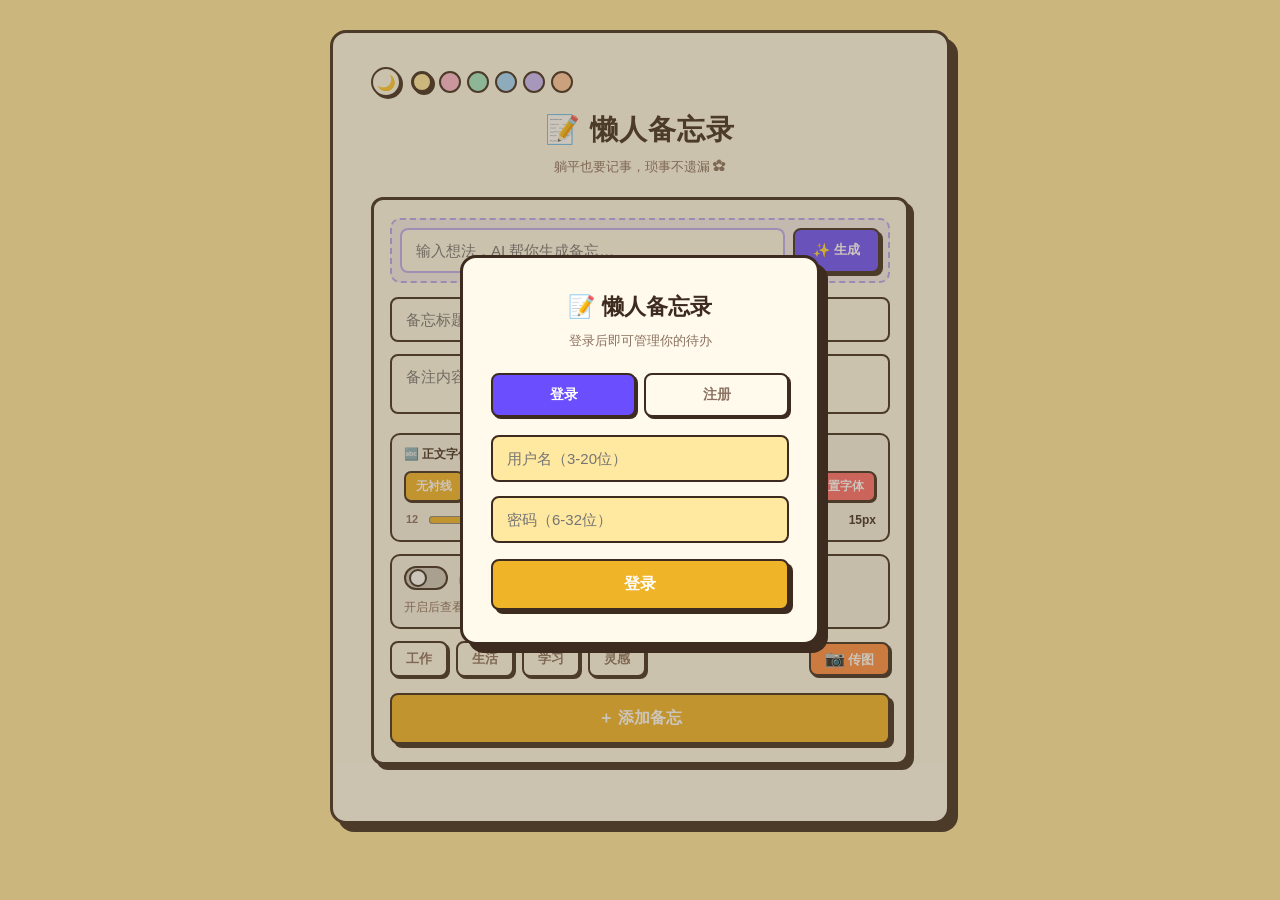
<file: index.html>
<!DOCTYPE html>
<html lang="zh-CN">
<head>
<meta charset="UTF-8" />
<meta name="viewport" content="width=device-width, initial-scale=1.0, maximum-scale=1.0, user-scalable=no" />
<title>懒人备忘录 · 躺平也能记事</title>

<!--
================================================================================
  懒人备忘录 v5.0（工程化重构版）
  ──────────────────────────────────────────────────────────────────────────────
  技术栈：原生 HTML + CSS + JavaScript（零框架、零外部依赖）
  后端：  Bmob 后端云 REST API（数据库 + 文件存储 + 用户系统）
  定位：  面向普通学生、上班族的日常待办 / 琐事记录工具

  项目结构：
    index.html          ← HTML 结构（仅页面骨架 + onclick 事件绑定）
    css/style.css       ← 全部样式（6 套主题 + 响应式 + 动画）
    js/app.js           ← 全部逻辑（API 引擎 / 数据操作 / AI / 交互 / 初始化）
    server/sse_server.py← Python SSE 流式服务（AI 推送 + 归属校验 + 托管静态文件）

  ★★★ 手动配置区 ★★★
  请把 js/app.js 顶部 APPLICATION_ID 和 REST_API_KEY 换成你自己的 Bmob 密钥：
  1. 登录 Bmob 后台 → 设置 → 应用密钥
  2. 复制 Application ID  → 填到 APPLICATION_ID
  3. 复制 REST API Key     → 填到 REST_API_KEY

  ★★★ Bmob 后台数据表配置 ★★★
  表名：Memo
  字段：
    title     String    备忘标题
    content   String    备忘内容 / 备注
    isFinish  Boolean   是否已完成
    imgUrl    String    图片 URL（Bmob 文件存储返回的链接，或内嵌 dataURL）
    username  String    创建者用户名（用于用户数据隔离）
    tag       String    标签（工作 / 生活 / 学习 / 灵感，选填）
  注意：imgUrl、username、tag 字段需在 Bmob 后台手动新增，客户端不可见不要勾选。

  ★★★ 功能列表 ★★★
  - 用户注册 / 登录 / 退出（localStorage 会话保持）
  - ACL 用户数据隔离（where={username} 云端过滤）
  - 备忘增删改查（写操作内置归属校验）
  - 6 套主题配色一键切换
  - AI 语义分析备忘生成器（意图识别 + 行动清单）
  - 已有笔记一键 AI 总结润色（SSE 流式打字机输出，归属校验后自动新建笔记，可中断）
  - 标签选择 + 标签筛选
  - 本地即时搜索（DOM 显隐，零网络请求）
  - 图片上传即落库（Bmob 文件服务 / dataURL 压缩降级）
  - 图片灯箱全屏放大（ESC 关闭）
  - 勾选完成撒花动画 + 全部完成庆祝弹窗
  - 一键导出全部备忘到剪贴板
  - 诱饵输入框 + 多次延迟清空（防御浏览器自动填充）

  ★★★ 部署说明 ★★★
  - 本地调试：双击 start-server.bat，通过 http://localhost:8001 访问
  - 公网部署：上传到 Vercel / Netlify / GitHub Pages 即可获得 HTTPS 链接
================================================================================
-->

<!-- 首屏防闪烁：CSS 加载前先把亮/暗模式写到 <html>；未手动选过则跟随系统 -->
<script>
(function () {
  try {
    var saved = localStorage.getItem("memo_dark");
    var dark = saved === "1" ||
      (saved === null && window.matchMedia &&
        window.matchMedia("(prefers-color-scheme: dark)").matches);
    if (dark) document.documentElement.setAttribute("data-mode", "dark");
  } catch (e) {}
})();
</script>
<link rel="stylesheet" href="css/style.css?v=20260923" />
</head>

<body>

<!-- ============================================================================
     HTML 结构区
     ======================================================================= -->
<div class="container">

  <!-- 顶栏：用户信息 + 主题切换 -->
  <div class="top-bar">
    <div class="user-info" id="userBar" style="display:none;">
      👋 <b id="userName"></b>
      <button class="btn-logout" onclick="logout()">退出</button>
    </div>
    <div class="theme-switch">
      <button type="button" class="mode-toggle" id="darkToggle" onclick="toggleDarkMode()" title="切换暗色 / 明亮模式" aria-label="切换暗色或明亮模式">🌙</button>
      <div class="theme-dot active" data-t="cream"    onclick="setTheme('cream')"    title="奶油黄"></div>
      <div class="theme-dot"        data-t="pink"     onclick="setTheme('pink')"     title="蜜桃粉"></div>
      <div class="theme-dot"        data-t="mint"     onclick="setTheme('mint')"     title="薄荷绿"></div>
      <div class="theme-dot"        data-t="sky"      onclick="setTheme('sky')"      title="天空蓝"></div>
      <div class="theme-dot"        data-t="lavender" onclick="setTheme('lavender')" title="薰衣紫"></div>
      <div class="theme-dot"        data-t="coral"    onclick="setTheme('coral')"    title="珊瑚橙"></div>
    </div>
  </div>

  <!-- 标题区 -->
  <div class="header">
    <h1>📝 懒人备忘录</h1>
    <div class="subtitle">躺平也要记事，琐事不遗漏 ✿</div>
  </div>

  <!-- 统计看板 -->
  <div class="stats-board" id="statsBoard" style="display:none;">
    <div class="stat-item">
      <div class="stat-num" id="statTotal">0</div>
      <div class="stat-label">📋 总数</div>
    </div>
    <div class="stat-divider"></div>
    <div class="stat-item">
      <div class="stat-num" id="statDone">0</div>
      <div class="stat-label">✅ 已完成</div>
    </div>
    <div class="stat-divider"></div>
    <div class="stat-item">
      <div class="stat-num" id="statTodo">0</div>
      <div class="stat-label">⏳ 待完成</div>
    </div>
  </div>

  <!-- 输入表单 -->
  <div class="form-card">
    <!-- 诱饵输入框：吸收浏览器自动填充的用户名密码，防止污染其他字段 -->
    <div style="position:absolute;left:-9999px;top:-9999px;width:0;height:0;overflow:hidden;">
      <input type="text" id="decoyUser" tabindex="-1" />
      <input type="password" id="decoyPass" tabindex="-1" />
    </div>

    <!-- 编辑提示 -->
    <div class="edit-bar" id="editBar">
      <span>📝 正在编辑...</span>
      <button class="btn-cancel" onclick="exitEditMode()">取消</button>
    </div>

    <!-- AI 生成备忘 -->
    <div class="ai-row">
      <input type="text" id="aiInput" placeholder="输入想法，AI 帮你生成备忘…" autocomplete="new-password" />
      <button class="btn-ai" onclick="generateAIMemo()">✨<span>生成</span></button>
    </div>

    <!-- 标题 / 内容输入 -->
    <input type="text" id="titleInput" maxlength="50" placeholder="备忘标题（如：拿快递）" autocomplete="new-password" />
    <textarea id="contentInput" maxlength="500" placeholder="备注内容（选填，可换行）" autocomplete="new-password"></textarea>

    <!-- 单条笔记字体设置（配置与这条笔记绑定存云端；修改即实时预览） -->
    <div class="font-settings" id="fontSettings">
      <div class="fs-head">🔤 正文字体<span class="fs-sub" id="fontScopeText">当前为全局默认字体</span></div>
      <div class="fs-row">
        <div class="fs-family" id="fontFamilyPicker">
          <button type="button" data-f="sans"  onclick="setNoteFamily('sans')"  title="系统无衬线字体">无衬线</button>
          <button type="button" data-f="serif" onclick="setNoteFamily('serif')" title="衬线字体">衬线</button>
          <button type="button" data-f="mono"  onclick="setNoteFamily('mono')"  title="等宽代码字体">等宽</button>
        </div>
        <button type="button" class="fs-reset" onclick="resetNoteFont()" title="把这条笔记恢复为全局默认字体">↺ 重置字体</button>
      </div>
      <div class="fs-size-row">
        <span class="fs-size-end">12</span>
        <input type="range" id="fontSizeRange" min="12" max="24" step="1" value="15" oninput="setNoteSize(this.value)" title="拖动调节正文字号" />
        <span class="fs-size-end">24</span>
        <span class="fs-size-val" id="fontSizeVal">15px</span>
      </div>
    </div>

    <!-- 单条笔记独立加密：开关 + 状态/改密/关闭（密码弹窗见页面底部） -->
    <div class="form-lock-box" id="formLockBox" style="display:none;">
      <label class="lock-switch-row">
        <span class="lock-switch">
          <input type="checkbox" id="lockSwitchInput" onchange="onLockSwitchChange()" />
          <span class="lock-switch-track"></span>
        </span>
        <span class="lock-switch-label" id="lockSwitchLabel">🔐 开启笔记加密</span>
      </label>
      <div class="lock-panel" id="lockPanel"></div>
    </div>

    <!-- 标签 + 图片上传 合并一行 -->
    <div class="form-bottom-row">
      <div class="tag-row" id="tagPicker">
        <button class="tag-pick" data-tag="工作" onclick="pickTag('工作')">工作</button>
        <button class="tag-pick" data-tag="生活" onclick="pickTag('生活')">生活</button>
        <button class="tag-pick" data-tag="学习" onclick="pickTag('学习')">学习</button>
        <button class="tag-pick" data-tag="灵感" onclick="pickTag('灵感')">灵感</button>
      </div>
      <div class="img-upload-mini">
        <button type="button" class="btn-upload" onclick="$('fileInput').click()">📷<span>传图</span></button>
        <input type="file" id="fileInput" accept="image/*" multiple />
      </div>
    </div>

    <!-- 图片九宫格预览（最多 9 张；上传中转圈、失败可重试，✕ 可移除，点图片全屏查看） -->
    <div class="img-form-grid" id="imgFormGrid"></div>

    <!-- 提交按钮 -->
    <button class="btn btn-primary" id="submitBtn" onclick="submitMemo()">＋ 添加备忘</button>
  </div>

  <!-- 工具栏：搜索 + 标签筛选 + 导出 -->
  <div class="toolbar" id="toolbar" style="display:none;">
    <div class="search-bar">
      <span class="search-icon">🔍</span>
      <input id="searchInput" type="text" placeholder="搜索标题或内容，即时过滤..." autocomplete="off" oninput="applySearch()" />
      <button id="searchClear" class="search-clear" onclick="clearSearch()" style="display:none;" title="清空搜索">✕</button>
    </div>
    <div class="tag-filter">
      <button class="tag-filter-btn active" data-filter="all" onclick="filterTag('all')">全部</button>
      <button class="tag-filter-btn"      data-filter="工作" onclick="filterTag('工作')">工作</button>
      <button class="tag-filter-btn"      data-filter="生活" onclick="filterTag('生活')">生活</button>
      <button class="tag-filter-btn"      data-filter="学习" onclick="filterTag('学习')">学习</button>
      <button class="tag-filter-btn"      data-filter="灵感" onclick="filterTag('灵感')">灵感</button>
    </div>
    <button class="btn-export" onclick="exportMemos()">📋 导出全部</button>
    <button class="btn-export btn-recycle" onclick="openRecycleBin()" title="回收站：删除的笔记保留 7 天">
      🗑 回收站<span class="recycle-badge" id="recycleBadge" style="display:none;">0</span>
    </button>
  </div>

  <!-- 备忘列表 -->
  <div class="memo-list" id="memoList"></div>

</div>

<!-- 加载遮罩 -->
<div class="loading-mask" id="loadingMask"><div class="spinner"></div></div>

<!-- 笔记加密密码弹窗（查看 / 设置 / 改密 / 关闭，校验全部在 Bmob 后端） -->
<div class="lock-modal-mask" id="lockModalMask">
  <div class="lock-modal" role="dialog" aria-modal="true" aria-labelledby="lockModalTitle">
    <div class="lock-modal-head">
      <span class="lock-modal-icon">🔐</span>
      <div class="lock-modal-head-text">
        <div class="lock-modal-title" id="lockModalTitle"></div>
        <div class="lock-modal-sub" id="lockModalSub"></div>
      </div>
    </div>
    <div class="lock-modal-body" id="lockModalBody"></div>
    <div class="lock-modal-err" id="lockModalErr" style="display:none;"></div>
    <div class="lock-modal-foot">
      <!-- 忘记密码入口：必须在输密码这一步可见，解锁后再出现就逻辑颠倒了 -->
      <button type="button" class="btn btn-lock-forgot" id="lockModalForgot" onclick="onClickForgotLock()">🙋 忘记密码</button>
      <button type="button" class="btn btn-ghost" id="lockModalCancel" onclick="LockDialog.cancel()">取消</button>
      <button type="button" class="btn btn-primary" id="lockModalOk" onclick="LockDialog.submit()"></button>
    </div>
  </div>
</div>
<!-- 轻提示 -->
<div class="toast" id="toast"></div>

<!-- 庆祝弹窗 -->
<div class="celebrate" id="celebrate">
  <div class="celebrate-box">
    <span class="icon">🎉</span>
    <h2>全部搞定啦！</h2>
    <p id="celebrateMsg">太厉害了，所有备忘都完成了～</p>
    <button class="btn btn-primary" onclick="closeCelebrate()">好耶！</button>
  </div>
</div>

<!-- 图片灯箱：点击任意图片全屏放大，再点任意处或按 ESC 关闭 -->
<div class="lightbox" id="lightbox" onclick="closeLightbox()">
  <button type="button" class="lb-nav lb-close" title="关闭" onclick="event.stopPropagation();closeLightbox()">✕</button>
  <button type="button" class="lb-nav lb-prev" id="lbPrev" title="上一张" onclick="event.stopPropagation();lightboxShift(-1)">‹</button>
  <img id="lightboxImg" alt="图片大图" onclick="event.stopPropagation()" />
  <button type="button" class="lb-nav lb-next" id="lbNext" title="下一张" onclick="event.stopPropagation();lightboxShift(1)">›</button>
  <div class="lb-hint" id="lbHint" onclick="event.stopPropagation()"></div>
  <div class="lb-count" id="lbCount" onclick="event.stopPropagation()">1 / 1</div>
</div>

<!-- AI SSE 流式润色面板：思考中状态 + 逐字打字机输出 + 中断/完成操作（配套 server/sse_server.py） -->
<div class="stream-overlay" id="streamOverlay">
  <div class="stream-box">
    <div class="stream-head">
      <span class="stream-title">✨ AI 总结润色</span>
      <button class="stream-close" onclick="AI_STREAM.close()" title="关闭（生成中关闭将中断且不保存）">✕</button>
    </div>
    <div class="stream-sub">
      <span id="streamSource"></span>
      <span class="stream-cat" id="streamCategory" style="display:none"></span>
    </div>
    <div class="stream-body thinking" id="streamBody">
      <span class="think-dots"><i></i><i></i><i></i></span>AI 思考中…
    </div>
    <div class="stream-foot">
      <span class="stream-status st-thinking" id="streamStatus">AI 正在阅读笔记、整理思路…</span>
      <span class="stream-actions" id="streamActions"></span>
    </div>
  </div>
</div>

<!-- 回收站弹层：删除的笔记保留 7 天，可还原 / 彻底删除 / 清空 -->
<div class="stream-overlay" id="recycleOverlay">
  <div class="stream-box rb-box">
    <div class="stream-head">
      <span class="stream-title">🗑 回收站</span>
      <button class="stream-close" onclick="closeRecycleBin()" title="关闭">✕</button>
    </div>
    <div class="stream-sub">
      <span>删除的笔记在这里保留 7 天，到期自动彻底清除</span>
    </div>
    <div class="rb-list" id="recycleList"></div>
    <div class="stream-foot">
      <span class="stream-status st-aborted">过期将自动清除</span>
      <span class="stream-actions">
        <button class="btn-mini btn-rb-empty" onclick="emptyRecycleBin()">清空回收站</button>
      </span>
    </div>
  </div>
</div>

<!-- 登录弹窗 -->
<div class="login-overlay" id="loginOverlay">
  <div class="login-box">
    <h2>📝 懒人备忘录</h2>
    <div class="login-sub">登录后即可管理你的待办</div>
    <div class="login-tabs">
      <button class="login-tab active" id="tabLogin" onclick="switchTab('login')">登录</button>
      <button class="login-tab"        id="tabReg"   onclick="switchTab('register')">注册</button>
    </div>
    <input type="text" id="loginUser" maxlength="20" placeholder="用户名（3-20位）" autocomplete="username" />
    <input type="password" id="loginPass" maxlength="32" placeholder="密码（6-32位）" autocomplete="current-password" />
    <button class="btn btn-primary" id="loginBtn" onclick="doLogin()">登录</button>
  </div>
</div>

<script src="js/app.js?v=20260923"></script>
</body>
</html>
</file>
<file: css/style.css>
/* ==========================================================================
   懒人备忘录 - 样式表
   ==========================================================================
   目录：
   1. 主题配色变量（6 套皮肤，用 data-theme 切换）
   2. 基础重置 & 全局
   3. 顶栏（用户信息 + 主题切换）
   4. 标题区
   5. 统计看板
   6. 输入表单（标题 / 内容 / 标签 / 图片 / AI）
   7. 工具栏（搜索 + 标签筛选 + 导出）
   8. 备忘列表 & 卡片
   9. 覆盖层（Loading / Toast / 庆祝 / 灯箱 / 登录）
  10. 响应式
   ========================================================================== */

/* ---- 1. 主题配色变量（6 套皮肤，用 data-theme 切换） ---- */
:root,
[data-theme="cream"] {
  --bg:        #FFE8A0;
  --card:      #FFFAEC;
  --primary:   #f0b429;
  --accent:    #FF6B6B;
  --text:      #3d2b1f;
  --text-l:    #8a7060;
  --border:    #3d2b1f;
  --shadow:    #3d2b1f;
  --done-bg:   #F0E8D0;
  --btn-del:   #FF6B6B;
  --btn-del-t: #fff;
}
[data-theme="pink"] {
  --bg:        #FFB8D4;
  --card:      #FFF0F6;
  --primary:   #ff5b9b;
  --accent:    #9b6bff;
  --text:      #4a1f3d;
  --text-l:    #9b6088;
  --border:    #4a1f3d;
  --shadow:    #4a1f3d;
  --done-bg:   #F5DCE8;
  --btn-del:   #FF6B6B;
  --btn-del-t: #fff;
}
[data-theme="mint"] {
  --bg:        #A0E8C8;
  --card:      #F0FFF8;
  --primary:   #20a070;
  --accent:    #4ba0ff;
  --text:      #1f4a3d;
  --text-l:    #609088;
  --border:    #1f4a3d;
  --shadow:    #1f4a3d;
  --done-bg:   #D5EDE0;
  --btn-del:   #FF6B6B;
  --btn-del-t: #fff;
}
[data-theme="sky"] {
  --bg:        #A0D8FF;
  --card:      #F0F8FF;
  --primary:   #2b7de0;
  --accent:    #FF8C42;
  --text:      #1f3b5e;
  --text-l:    #6088b0;
  --border:    #1f3b5e;
  --shadow:    #1f3b5e;
  --done-bg:   #D5E8F5;
  --btn-del:   #FF6B6B;
  --btn-del-t: #fff;
}
[data-theme="lavender"] {
  --bg:        #C8B8FF;
  --card:      #F5F0FF;
  --primary:   #7b3ff0;
  --accent:    #FFC842;
  --text:      #2d1f5e;
  --text-l:    #8070b0;
  --border:    #2d1f5e;
  --shadow:    #2d1f5e;
  --done-bg:   #E0D8F5;
  --btn-del:   #FF6B6B;
  --btn-del-t: #fff;
}
[data-theme="coral"] {
  --bg:        #FFC8A0;
  --card:      #FFF5F0;
  --primary:   #ff5b3c;
  --accent:    #3cb0ff;
  --text:      #5e2d1f;
  --text-l:    #b07860;
  --border:    #5e2d1f;
  --shadow:    #5e2d1f;
  --done-bg:   #F5E0D5;
  --btn-del:   #FF6B6B;
  --btn-del-t: #fff;
}

/*
 * 暗色模式（一套暗色系皮肤，独立于上面 6 套亮色：亮暗切换只换本变量集）
 * 触发：<html data-mode="dark">（由 head 内联脚本在首屏渲染前写入，防闪烁）
 * 注意：亮色变量声明在 body[data-theme] 上，元素自身声明会盖过从 <html>
 * 继承的值，所以暗色变量必须同时落到 body（特异性 0,1,1 > 0,1,0）。
 */
[data-mode="dark"],
[data-mode="dark"] body {
  --bg:        #15121d;   /* 页面底色：墨紫黑 */
  --card:      #231f31;   /* 卡片/容器：抬升一档 */
  --primary:   #f5b73f;   /* 主色保留暖琥珀，暗色下更醒目 */
  --accent:    #ff7a90;
  --text:      #f1ecdd;
  --text-l:    #a99fc0;
  --border:    #06050b;
  --shadow:    #000000;
  --done-bg:   #2d2840;
  --btn-del:   #ff5b5b;
  --btn-del-t: #fff;
  --field:     #2d2940;   /* 输入框/内嵌面板：再抬一档 */
  color-scheme: dark;     /* 让滚动条/原生控件也进入暗色 */
}

/* ---- 2. 基础重置 & 全局 ---- */
* { margin: 0; padding: 0; box-sizing: border-box; }
body {
  font-family: -apple-system, "Helvetica Neue", "PingFang SC", "Microsoft YaHei", sans-serif;
  background: var(--bg);
  color: var(--text);
  min-height: 100vh;
  padding: 16px 12px 40px;
  transition: background 0.4s ease, color 0.4s ease;
  line-height: 1.5;
}
.container {
  max-width: 620px;
  margin: 0 auto;
  background: var(--card);
  border-radius: 16px;
  padding: 24px 20px 28px;
  border: 3px solid var(--border);
  box-shadow: 8px 8px 0 var(--shadow);
  transition: background 0.4s ease, box-shadow 0.4s ease;
}

/* ---- 3. 顶栏（用户信息 + 主题切换） ---- */
.top-bar {
  display: flex;
  align-items: center;
  justify-content: space-between;
  margin-bottom: 12px;
  font-size: 13px;
}
.user-info { color: var(--text-l); }
.user-info b { color: var(--text); }
.btn-logout {
  border: 2px solid var(--border);
  cursor: pointer;
  font-family: inherit;
  font-size: 12px;
  font-weight: 700;
  border-radius: 6px;
  padding: 4px 12px;
  background: var(--btn-del);
  color: var(--btn-del-t);
  margin-left: 6px;
  box-shadow: 2px 2px 0 var(--shadow);
  transition: all 0.1s;
}
.btn-logout:hover { transform: translate(-1px,-1px); box-shadow: 3px 3px 0 var(--shadow); }
.btn-logout:active { transform: translate(2px,2px); box-shadow: 0 0 0 var(--shadow); }
.theme-switch { display: flex; gap: 6px; align-items: center; }
.theme-dot {
  width: 22px;
  height: 22px;
  border-radius: 50%;
  border: 2px solid var(--border);
  cursor: pointer;
  transition: transform 0.15s;
}
.theme-dot:hover { transform: scale(1.15); }
/* 亮 / 暗模式一键切换（图标=点击后将要进入的模式：亮色时显月亮，暗色时显太阳） */
.mode-toggle {
  width: 30px;
  height: 30px;
  border-radius: 50%;
  border: 2px solid var(--border);
  background: var(--card);
  font-size: 15px;
  line-height: 1;
  padding: 0;
  margin-right: 4px;
  cursor: pointer;
  display: flex;
  align-items: center;
  justify-content: center;
  box-shadow: 2px 2px 0 var(--shadow);
  transition: transform 0.15s;
}
.mode-toggle:hover { transform: scale(1.12); }
.mode-toggle:active { transform: translate(1px,1px); box-shadow: 0 0 0 var(--shadow); }
.theme-dot[data-t="cream"]    { background: #FFE8A0; }
.theme-dot[data-t="pink"]     { background: #FFB8D4; }
.theme-dot[data-t="mint"]     { background: #A0E8C8; }
.theme-dot[data-t="sky"]      { background: #A0D8FF; }
.theme-dot[data-t="lavender"] { background: #C8B8FF; }
.theme-dot[data-t="coral"]    { background: #FFC8A0; }
.theme-dot.active { border-width: 3px; box-shadow: 2px 2px 0 var(--shadow); }

/* ---- 4. 标题区 ---- */
.header {
  text-align: center;
  margin-bottom: 20px;
}
.header h1 { font-size: 28px; font-weight: 900; color: var(--text); letter-spacing: 1px; }
.header .subtitle { font-size: 13px; color: var(--text-l); margin-top: 6px; }

/* ---- 5. 统计看板 ---- */
.stats-board {
  display: flex;
  justify-content: space-around;
  align-items: center;
  background: var(--card);
  border-radius: 12px;
  padding: 16px 10px;
  margin-bottom: 18px;
  border: 3px solid var(--border);
  box-shadow: 5px 5px 0 var(--shadow);
}
.stat-item { text-align: center; flex: 1; }
.stat-num { font-size: 26px; font-weight: 900; color: var(--primary); line-height: 1.2; }
.stat-label { font-size: 12px; color: var(--text-l); margin-top: 4px; }
.stat-divider { width: 2px; align-self: stretch; background: var(--border); margin: 2px 0; opacity: 0.25; }

/* ---- 6. 输入表单 ---- */
.form-card {
  background: var(--card);
  border-radius: 12px;
  padding: 18px 16px;
  margin-bottom: 18px;
  border: 3px solid var(--border);
  box-shadow: 5px 5px 0 var(--shadow);
}
.form-card input[type="text"],
.form-card textarea {
  width: 100%;
  border: 2px solid var(--border);
  outline: none;
  background: var(--card);
  border-radius: 8px;
  padding: 12px 14px;
  font-size: 15px;
  color: var(--text);
  font-family: inherit;
  margin-bottom: 12px;
  transition: box-shadow 0.1s ease;
}
.form-card input:focus,
.form-card textarea:focus { border-color: var(--accent); box-shadow: 3px 3px 0 var(--shadow); }
/* 备注输入框：禁止手动拉伸；高度由 JS 随内容自动撑开（app.js 的 autoResizeContent），
   min-height 保证空态时也有两行多的视觉高度，触顶 400px 后内部滚动 */
.form-card textarea { resize: none; min-height: 60px; }

/* AI 输入行：独立成分组卡片（淡紫底 + 虚线框，与手动输入区视觉分开） */
.ai-row {
  display: flex;
  gap: 8px;
  margin-bottom: 14px;
  align-items: stretch;
  background: rgba(107, 79, 255, 0.07);
  border: 2px dashed rgba(107, 79, 255, 0.45);
  border-radius: 10px;
  padding: 8px;
}
.ai-row input[type="text"] {
  margin-bottom: 0;
  flex: 1;
  background: var(--card);
  border-color: rgba(107, 79, 255, 0.45);
}
.btn-ai {
  border: 2px solid var(--border);
  cursor: pointer;
  font-family: inherit;
  font-size: 14px;
  font-weight: 800;
  border-radius: 8px;
  padding: 0 18px;
  white-space: nowrap;
  background: #6b4fff;
  color: #fff;
  transition: all 0.1s;
  display: flex;
  align-items: center;
  gap: 4px;
  box-shadow: 3px 3px 0 var(--shadow);
}
.btn-ai:hover { transform: translate(-1px,-1px); box-shadow: 4px 4px 0 var(--shadow); }
.btn-ai:active { transform: translate(2px,2px); box-shadow: 1px 1px 0 var(--shadow); }
.btn-ai span { font-size: 13px; }

/* 底部行：标签 + 图片上传 */
.form-bottom-row { display: flex; align-items: center; gap: 10px; margin-bottom: 14px; }
.form-bottom-row .tag-row { flex: 1; margin-bottom: 0; }

/* 图片上传按钮 */
.img-upload-mini { flex-shrink: 0; }
.btn-upload {
  border: 2px solid var(--border);
  cursor: pointer;
  font-family: inherit;
  font-size: 16px;
  border-radius: 8px;
  padding: 7px 14px;
  background: #ff8c42;
  color: #fff;
  transition: all 0.1s;
  line-height: 1;
  box-shadow: 2px 2px 0 var(--shadow);
  font-weight: 700;
}
.btn-upload span { font-size: 13px; margin-left: 3px; }
.btn-upload:hover { transform: translate(-1px,-1px); box-shadow: 3px 3px 0 var(--shadow); }
.btn-upload:active { transform: translate(1px,1px); box-shadow: 1px 1px 0 var(--shadow); }
#fileInput { display: none; }

/* 图片九宫格预览（表单内，最多 9 张；空网格自动隐藏） */
.img-form-grid {
  display: grid;
  grid-template-columns: repeat(3, 1fr);
  gap: 8px;
  margin: 2px 0 14px;
}
.img-form-grid:empty { display: none; }
.fg-cell {
  position: relative;
  aspect-ratio: 1;
  border: 2px solid var(--border);
  border-radius: 10px;
  overflow: hidden;
  background: #fff;
  box-shadow: 2px 2px 0 var(--shadow);
}
.fg-cell img {
  width: 100%;
  height: 100%;
  object-fit: cover;
  display: block;
  cursor: zoom-in;
}
.fg-del {
  position: absolute;
  top: 4px;
  right: 4px;
  width: 24px;
  height: 24px;
  border-radius: 50%;
  border: 2px solid var(--border);
  background: #ff5b5b;
  color: #fff;
  font-size: 11px;
  font-weight: 700;
  line-height: 1;
  padding: 0;
  cursor: pointer;
  font-family: inherit;
  box-shadow: 1px 1px 0 var(--shadow);
}
/* 上传中遮罩：白色转圈 */
.fg-mask {
  position: absolute;
  inset: 0;
  background: rgba(30, 25, 60, .45);
  display: flex;
  align-items: center;
  justify-content: center;
}
.fg-spin {
  width: 26px;
  height: 26px;
  border: 3px solid rgba(255,255,255,.4);
  border-top-color: #fff;
  border-radius: 50%;
  animation: fgspin .8s linear infinite;
}
@keyframes fgspin { to { transform: rotate(360deg); } }
/* 失败重试按钮（点 ↻ 重新上传这一张） */
.fg-retry {
  border: 2px solid #fff;
  background: #ff5b5b;
  color: #fff;
  border-radius: 8px;
  padding: 5px 10px;
  font-size: 12px;
  font-weight: 700;
  cursor: pointer;
  font-family: inherit;
}

/* 标签选择 */
.tag-row { display: flex; gap: 8px; flex-wrap: wrap; }
.tag-pick {
  border: 2px solid var(--border);
  background: var(--card);
  border-radius: 8px;
  padding: 7px 14px;
  font-size: 13px;
  font-weight: 600;
  cursor: pointer;
  font-family: inherit;
  color: var(--text-l);
  transition: all 0.1s;
  box-shadow: 2px 2px 0 var(--shadow);
}
.tag-pick.active { background: var(--primary); color: #fff; }
.tag-pick[data-tag="工作"].active { background: #5b8def; }
.tag-pick[data-tag="生活"].active { background: #34c08a; }
.tag-pick[data-tag="学习"].active { background: #b46ee0; }
.tag-pick[data-tag="灵感"].active { background: #f0a040; }
.tag-pick:hover { transform: translate(-1px,-1px); box-shadow: 3px 3px 0 var(--shadow); }
.tag-pick:active { transform: translate(1px,1px); box-shadow: 1px 1px 0 var(--shadow); }

/* 提交按钮 */
.btn {
  border: 2px solid var(--border);
  cursor: pointer;
  font-family: inherit;
  font-size: 15px;
  font-weight: 800;
  border-radius: 8px;
  padding: 12px 20px;
  transition: all 0.1s ease;
}
.btn-primary {
  background: var(--primary);
  color: #fff;
  width: 100%;
  font-size: 16px;
  padding: 13px 20px;
  margin-top: 2px;
  box-shadow: 4px 4px 0 var(--shadow);
}
.btn-primary:hover { transform: translate(-2px,-2px); box-shadow: 6px 6px 0 var(--shadow); }
.btn-primary:active { transform: translate(2px,2px); box-shadow: 1px 1px 0 var(--shadow); }

/* 编辑模式提示条 */
.edit-bar {
  display: none;
  align-items: center;
  justify-content: space-between;
  margin-bottom: 14px;
  padding: 9px 14px;
  background: rgba(0, 0, 0, 0.045);
  border-radius: 8px;
}
.edit-bar.show { display: flex; }
.edit-bar span { font-size: 13px; color: var(--primary); font-weight: 800; }
.btn-cancel {
  border: 2px solid var(--border);
  cursor: pointer;
  font-family: inherit;
  font-size: 13px;
  font-weight: 700;
  border-radius: 8px;
  padding: 6px 14px;
  background: var(--btn-del);
  color: var(--btn-del-t);
  box-shadow: 2px 2px 0 var(--shadow);
  transition: all 0.1s;
}
.btn-cancel:hover { transform: translate(-1px,-1px); box-shadow: 3px 3px 0 var(--shadow); }
.btn-cancel:active { transform: translate(1px,1px); box-shadow: 1px 1px 0 var(--shadow); }

/* ---- 7. 工具栏（搜索 + 标签筛选 + 导出） ---- */
.toolbar {
  display: flex;
  align-items: center;
  justify-content: space-between;
  gap: 10px;
  margin-bottom: 16px;
  flex-wrap: wrap;
}
/* 搜索栏（本地即时过滤） */
.search-bar {
  width: 100%;
  display: flex;
  align-items: center;
  gap: 8px;
  background: var(--card);
  border: 2px solid var(--border);
  border-radius: 8px;
  padding: 0 12px;
  transition: all 0.1s;
  margin-bottom: 10px;
}
.search-bar:focus-within { border-color: var(--primary); box-shadow: 3px 3px 0 var(--shadow); }
.search-bar .search-icon { font-size: 14px; flex-shrink: 0; }
.search-bar input {
  flex: 1;
  border: none;
  outline: none;
  background: transparent;
  padding: 10px 0;
  font-size: 14px;
  color: var(--text);
  font-family: inherit;
  min-width: 0;
}
.search-bar input::placeholder { color: var(--text-l); opacity: 0.7; }
.search-clear {
  border: none;
  background: #ff5b5b;
  color: #fff;
  width: 20px;
  height: 20px;
  border-radius: 50%;
  font-size: 11px;
  line-height: 1;
  cursor: pointer;
  flex-shrink: 0;
  display: flex;
  align-items: center;
  justify-content: center;
  box-shadow: 1px 1px 0 var(--shadow);
  transition: all 0.1s;
}
.search-clear:hover { transform: translate(-1px,-1px); box-shadow: 2px 2px 0 var(--shadow); }
.search-clear:active { transform: translate(1px,1px); box-shadow: 0 0 0 var(--shadow); }
.tag-filter { display: flex; gap: 8px; flex-wrap: wrap; flex: 1; align-items: center; }
.tag-filter-btn {
  border: 2px solid var(--border);
  background: var(--card);
  border-radius: 8px;
  padding: 7px 13px;
  font-size: 12px;
  font-weight: 700;
  cursor: pointer;
  font-family: inherit;
  color: var(--text-l);
  transition: all 0.1s;
  box-shadow: 2px 2px 0 var(--shadow);
}
.tag-filter-btn.active { background: var(--primary); color: #fff; }
.tag-filter-btn[data-filter="工作"].active { background: #5b8def; }
.tag-filter-btn[data-filter="生活"].active { background: #34c08a; }
.tag-filter-btn[data-filter="学习"].active { background: #b46ee0; }
.tag-filter-btn[data-filter="灵感"].active { background: #f0a040; }
.tag-filter-btn:hover { transform: translate(-1px,-1px); box-shadow: 3px 3px 0 var(--shadow); }
.tag-filter-btn:active { transform: translate(1px,1px); box-shadow: 1px 1px 0 var(--shadow); }
.btn-export {
  border: 2px solid var(--border);
  cursor: pointer;
  font-family: inherit;
  font-size: 12px;
  font-weight: 700;
  border-radius: 8px;
  padding: 7px 15px;
  background: #b46ee0;
  color: #fff;
  transition: all 0.1s;
  white-space: nowrap;
  flex-shrink: 0;
  align-self: center;
  box-shadow: 2px 2px 0 var(--shadow);
}
.btn-export:hover { transform: translate(-1px,-1px); box-shadow: 3px 3px 0 var(--shadow); }
.btn-export:active { transform: translate(1px,1px); box-shadow: 1px 1px 0 var(--shadow); }

/* ---- 8. 备忘列表 & 卡片 ---- */
.memo-list { display: flex; flex-direction: column; gap: 14px; }
.memo-item {
  background: var(--card);
  border-radius: 12px;
  padding: 16px 18px;
  border: 3px solid var(--border);
  transition: opacity 0.25s;
  box-shadow: 4px 4px 0 var(--shadow);
}
.memo-item.done { opacity: 0.55; background: var(--done-bg); }
.memo-item.done .memo-title { text-decoration: line-through; }

/* 置顶笔记：金色顶边 + 微抬亮 + 角标 */
.memo-item.pinned {
  border-color: var(--primary);
  box-shadow: 4px 4px 0 var(--primary);
  position: relative;
}
.memo-item.pinned::before {
  content: "";
  position: absolute;
  top: 0; left: 0; right: 0;
  height: 4px;
  background: var(--primary);
  border-radius: 12px 12px 0 0;
}
.pin-badge {
  display: inline-block;
  font-size: 11px;
  font-weight: 700;
  background: var(--primary);
  color: #fff;
  border-radius: 999px;
  padding: 2px 10px;
  margin-bottom: 8px;
}
/* 置顶按钮：默认跟其他 mini 按钮一样的底色，激活时金色底 */
.btn-pin {
  background: var(--card);
  color: var(--text-l);
  box-shadow: 2px 2px 0 var(--shadow);
}
.btn-pin.active {
  background: var(--primary);
  color: #fff;
}

.memo-row { display: flex; align-items: flex-start; gap: 12px; }
.memo-check {
  width: 24px;
  height: 24px;
  border: 2px solid var(--border);
  border-radius: 6px;
  cursor: pointer;
  flex-shrink: 0;
  margin-top: 2px;
  display: flex;
  align-items: center;
  justify-content: center;
  font-size: 14px;
  color: #fff;
  transition: all 0.15s;
  background: transparent;
}
.memo-check.checked { background: var(--primary); border-color: var(--border); }
.memo-content { flex: 1; min-width: 0; }
.memo-title { font-size: 16px; font-weight: 600; color: var(--text); word-break: break-word; line-height: 1.5; }
.memo-desc { font-size: 13px; color: var(--text-l); margin-top: 5px; word-break: break-word; white-space: pre-wrap; line-height: 1.6; }
.memo-img {
  width: 100%;
  max-height: 340px;
  object-fit: cover;
  border-radius: 12px;
  margin-top: 12px;
  border: 2px solid var(--border);
  cursor: zoom-in;
  display: block;
}

/* 多图网格：2-4 张用 2 列，5-9 张用 3 列（正方形裁切，点击进灯箱） */
.memo-photo-grid {
  display: grid;
  gap: 6px;
  margin-top: 12px;
}
.memo-photo-grid.cols-2 {
  grid-template-columns: repeat(2, 1fr);
  max-width: 360px;
}
.memo-photo-grid.cols-3 {
  grid-template-columns: repeat(3, 1fr);
}
.memo-photo-grid img {
  width: 100%;
  aspect-ratio: 1;
  object-fit: cover;
  border-radius: 10px;
  border: 2px solid var(--border);
  cursor: zoom-in;
  display: block;
}

.memo-meta { display: flex; align-items: center; gap: 6px; margin-top: 10px; }
.tag-badge {
  font-size: 11px;
  border-radius: 6px;
  padding: 2px 8px;
  font-weight: 600;
  color: #fff;
}
.tag-badge[data-tag="工作"] { background: #5b8def; }
.tag-badge[data-tag="生活"] { background: #34c08a; }
.tag-badge[data-tag="学习"] { background: #b46ee0; }
.tag-badge[data-tag="灵感"] { background: #f0a040; }

.memo-actions { display: flex; gap: 8px; margin-top: 12px; }
.btn-mini {
  border: 2px solid var(--border);
  cursor: pointer;
  font-family: inherit;
  font-size: 12px;
  font-weight: 800;
  border-radius: 6px;
  padding: 7px 16px;
  transition: all 0.1s;
}
.btn-edit { background: #5b8def; color: #fff; box-shadow: 2px 2px 0 var(--shadow); }
.btn-polish { background: #6b4fff; color: #fff; box-shadow: 2px 2px 0 var(--shadow); } /* AI 润色按钮（与 AI 生成区同色系） */
.btn-del  { background: #ff5b5b; color: #fff; margin-left: auto; box-shadow: 2px 2px 0 var(--shadow); }
.btn-mini:hover { transform: translate(-1px,-1px); box-shadow: 3px 3px 0 var(--shadow); }
.btn-mini:active { transform: translate(1px,1px); box-shadow: 1px 1px 0 var(--shadow); }

/* 空状态 */
.empty { text-align: center; padding: 44px 20px; color: var(--text-l); line-height: 1.8; }
.empty .emoji { font-size: 44px; display: block; margin-bottom: 10px; }

/* ---- 9. 覆盖层 ---- */

/* 加载遮罩 */
.loading-mask {
  position: fixed;
  inset: 0;
  background: rgba(255,255,255,0.7);
  z-index: 500;
  display: none;
  align-items: center;
  justify-content: center;
}
.loading-mask.show { display: flex; }
.spinner {
  width: 36px;
  height: 36px;
  border: 3.5px solid var(--accent);
  border-top-color: var(--primary);
  border-radius: 50%;
  animation: spin 0.8s linear infinite;
}
@keyframes spin { to { transform: rotate(360deg); } }

/* 轻提示 Toast */
.toast {
  position: fixed;
  bottom: 24px;
  left: 50%;
  transform: translateX(-50%) translateY(60px);
  background: rgba(60,50,30,0.92);
  color: #fff;
  border-radius: 12px;
  padding: 10px 18px;
  font-size: 14px;
  z-index: 600;
  opacity: 0;
  transition: all 0.3s ease;
  pointer-events: none;
  max-width: 88%;
}
.toast.show { opacity: 1; transform: translateX(-50%) translateY(0); }

/* 庆祝弹窗 */
.celebrate {
  position: fixed;
  inset: 0;
  z-index: 700;
  display: none;
  align-items: center;
  justify-content: center;
  background: rgba(255,243,217,0.6);
  backdrop-filter: blur(4px);
}
.celebrate.show { display: flex; }
.celebrate-box {
  background: var(--card);
  border-radius: 28px;
  padding: 32px 28px;
  text-align: center;
  max-width: 340px;
  width: 88%;
  box-shadow: 0 16px 48px var(--shadow);
  animation: pop 0.5s ease;
}
@keyframes pop {
  0%   { transform: scale(0.5); opacity: 0; }
  70%  { transform: scale(1.08); opacity: 1; }
  100% { transform: scale(1); }
}
.celebrate-box .icon { font-size: 56px; display: block; margin-bottom: 10px; }
.celebrate-box h2 { font-size: 20px; color: var(--text); margin-bottom: 6px; }
.celebrate-box p { font-size: 14px; color: var(--text-l); line-height: 1.6; margin-bottom: 16px; }

/* 撒花动画 */
.confetti-piece {
  position: fixed;
  width: 8px;
  height: 8px;
  z-index: 650;
  pointer-events: none;
  border-radius: 2px;
  animation: confetti-fall 1.2s ease-out forwards;
}
@keyframes confetti-fall {
  0%   { transform: translateY(0) rotate(0); opacity: 1; }
  100% { transform: translateY(200px) rotate(360deg); opacity: 0; }
}

/* 图片灯箱 */
.lightbox {
  display: none;
  position: fixed;
  inset: 0;
  z-index: 9999;
  background: rgba(0,0,0,.88);
  align-items: center;
  justify-content: center;
  padding: 18px;
  cursor: zoom-out;
}
.lightbox.show { display: flex; }
.lightbox img {
  max-width: 95%;
  max-height: 92%;
  border-radius: 12px;
  border: 3px solid #fff;
  box-shadow: 0 10px 50px rgba(0,0,0,.6);
  object-fit: contain;
}

/* 灯箱：关闭 / 左右切换按钮 + 底部计数 */
.lb-nav {
  position: absolute;
  width: 46px;
  height: 46px;
  border-radius: 50%;
  border: 2px solid #fff;
  background: rgba(0, 0, 0, .45);
  color: #fff;
  font-size: 24px;
  font-weight: 800;
  line-height: 1;
  padding: 0;
  cursor: pointer;
  font-family: inherit;
  display: flex;
  align-items: center;
  justify-content: center;
}
.lb-close { top: 16px; right: 16px; font-size: 16px; }
.lb-prev { left: 16px; top: 50%; transform: translateY(-50%); }
.lb-next { right: 16px; top: 50%; transform: translateY(-50%); }
.lb-count {
  position: absolute;
  bottom: 20px;
  left: 50%;
  transform: translateX(-50%);
  background: rgba(0, 0, 0, .55);
  color: #fff;
  font-size: 13px;
  font-weight: 700;
  padding: 5px 14px;
  border-radius: 999px;
}

/* 灯箱：高清大图加载中的文字提示（缩略图已先显示，不挡操作） */
.lb-hint:empty { display: none; }
.lb-hint {
  position: absolute;
  bottom: 60px;
  left: 50%;
  transform: translateX(-50%);
  background: rgba(0, 0, 0, .55);
  color: #fff;
  font-size: 12px;
  padding: 4px 12px;
  border-radius: 999px;
  white-space: nowrap;
  pointer-events: none;
}

/* AI SSE 流式润色面板（Neo-Brutalism，与登录卡片同一套边框/硬阴影语言） */
.stream-overlay {
  display: none;
  position: fixed;
  inset: 0;
  z-index: 800;
  align-items: center;
  justify-content: center;
  padding: 16px;
  background: rgba(107,79,255,0.18);
  backdrop-filter: blur(3px);
}
.stream-overlay.show { display: flex; animation: pop 0.25s ease; }
.stream-box {
  background: var(--card);
  border: 3px solid var(--border);
  border-radius: 16px;
  box-shadow: 8px 8px 0 var(--shadow);
  width: 92%;
  max-width: 560px;
  max-height: 86vh;
  display: flex;
  flex-direction: column;
  overflow: hidden;
}
.stream-head {
  display: flex;
  align-items: center;
  justify-content: space-between;
  padding: 14px 18px;
  border-bottom: 2px dashed var(--border);
}
.stream-title { font-size: 16px; font-weight: 900; color: #6b4fff; }
.stream-close {
  width: 30px; height: 30px;
  border: 2px solid var(--border);
  border-radius: 8px;
  background: #fff;
  color: var(--text);
  font-weight: 900;
  cursor: pointer;
  font-family: inherit;
  box-shadow: 2px 2px 0 var(--shadow);
  transition: all 0.1s;
}
.stream-close:hover { background: #ff5b5b; color: #fff; }
.stream-close:active { transform: translate(1px,1px); box-shadow: 1px 1px 0 var(--shadow); }
.stream-sub {
  display: flex;
  align-items: center;
  flex-wrap: wrap;
  gap: 8px;
  padding: 10px 18px 0;
  font-size: 12px;
  color: var(--text-l);
  font-weight: 700;
  min-height: 14px;
  word-break: break-word;
}
/* 第一层 AI 识别出的笔记类型标签（chip），按类型显示不同颜色 */
.stream-cat {
  display: inline-block;
  padding: 2px 10px;
  border-radius: 999px;
  font-size: 11px;
  font-weight: 800;
  line-height: 1.6;
  white-space: nowrap;
  background: #ede9fe;
  color: #6d28d9;
  border: 1px solid rgba(109, 40, 217, 0.18);
}
.stream-cat.cat-code   { background: #dbeafe; color: #1d4ed8; border-color: rgba(29, 78, 216, 0.18); }
.stream-cat.cat-study  { background: #dcfce7; color: #15803d; border-color: rgba(21, 128, 61, 0.18); }
.stream-cat.cat-diary  { background: #fce7f3; color: #be185d; border-color: rgba(190, 24, 93, 0.18); }
.stream-cat.cat-long   { background: #ffedd5; color: #c2410c; border-color: rgba(194, 65, 12, 0.18); }
.stream-cat.cat-general{ background: #ede9fe; color: #6d28d9; border-color: rgba(109, 40, 217, 0.18); }
/* 流式正文区：等宽换行 + 滚动，打字机文本节点直接写在里面 */
.stream-body {
  margin: 12px 18px;
  padding: 14px;
  min-height: 190px;
  max-height: 44vh;
  overflow-y: auto;
  background: #fff;
  border: 2px solid var(--border);
  border-radius: 10px;
  font-size: 14px;
  line-height: 1.9;
  color: var(--text);
  white-space: pre-wrap;
  word-break: break-word;
}
.stream-body.thinking {
  display: flex;
  flex-direction: column;
  align-items: center;
  justify-content: center;
  gap: 14px;
  color: var(--text-l);
  font-weight: 700;
  min-height: 190px;
}
/* 思考中主指示器：跳动圆点 + 「AI 思考中」文字 */
.think-indicator {
  display: flex;
  align-items: center;
  gap: 12px;
}
.think-text {
  font-size: 18px;
  font-weight: 900;
  color: #6b4fff;
  letter-spacing: 1px;
}
.think-hint {
  font-size: 13px;
  font-weight: 600;
  color: var(--text-l);
  margin: 0;
  line-height: 1.6;
  text-align: center;
}
/* 思考中三个跳动圆点 */
.think-dots { display: inline-flex; gap: 6px; }
.think-dots i {
  width: 10px; height: 10px;
  border-radius: 50%;
  background: #6b4fff;
  animation: thinkBounce 1s infinite ease-in-out;
}
.think-dots i:nth-child(2) { animation-delay: 0.15s; }
.think-dots i:nth-child(3) { animation-delay: 0.3s; }
@keyframes thinkBounce {
  0%, 80%, 100% { transform: scale(0.6); opacity: 0.4; }
  40%           { transform: scale(1.3); opacity: 1; }
}
/* 打字机闪烁光标（emoji 宽度的紫色竖块） */
.stream-caret {
  display: inline-block;
  width: 8px;
  height: 17px;
  margin-left: 2px;
  vertical-align: -2px;
  background: #6b4fff;
  animation: caretBlink 0.8s step-start infinite;
}
@keyframes caretBlink { 50% { opacity: 0; } }
/* 底部：状态文案 + 操作按钮 */
.stream-foot {
  display: flex;
  align-items: center;
  justify-content: space-between;
  gap: 10px;
  padding: 12px 18px;
  border-top: 2px dashed var(--border);
  flex-wrap: wrap;
}
.stream-status { font-size: 13px; font-weight: 800; line-height: 1.5; }
.st-thinking  { color: #6b4fff; }
.st-streaming { color: var(--primary); }
.st-done      { color: #16a34a; }
.st-aborted   { color: var(--text-l); }
.st-error     { color: #ff5b5b; }
.stream-actions { display: flex; gap: 8px; flex-wrap: wrap; }
/* 各功能按钮独立配色（停止红 / 完成紫 / 重试蓝 / 本地整理橙） */
.btn-stop  { background: #ff5b5b; color: #fff; box-shadow: 2px 2px 0 var(--shadow); }
.btn-done  { background: #6b4fff; color: #fff; box-shadow: 2px 2px 0 var(--shadow); }
.btn-retry { background: #5b8def; color: #fff; box-shadow: 2px 2px 0 var(--shadow); }
.btn-local { background: #ff8c42; color: #fff; box-shadow: 2px 2px 0 var(--shadow); }

/* 登录弹窗 */
.login-overlay {
  display: none;
  position: fixed;
  inset: 0;
  background: rgba(107,91,62,0.35);
  z-index: 550;
  align-items: center;
  justify-content: center;
}
.login-overlay.show { display: flex; }
.login-box {
  background: var(--card);
  border-radius: 16px;
  padding: 32px 28px;
  width: 90%;
  max-width: 360px;
  border: 3px solid var(--border);
  box-shadow: 8px 8px 0 var(--shadow);
}
.login-box h2 { text-align: center; font-size: 22px; font-weight: 900; color: var(--text); margin-bottom: 8px; }
.login-box .login-sub { text-align: center; font-size: 13px; color: var(--text-l); margin-bottom: 22px; }
.login-box input[type="text"],
.login-box input[type="password"] {
  width: 100%;
  border: 2px solid var(--border);
  outline: none;
  background: var(--bg);
  border-radius: 8px;
  padding: 13px 14px;
  font-size: 15px;
  color: var(--text);
  font-family: inherit;
  margin-bottom: 14px;
  transition: box-shadow 0.1s;
}
.login-box input:focus { border-color: var(--accent); box-shadow: 3px 3px 0 var(--shadow); }
.login-tabs { display: flex; gap: 8px; margin-bottom: 18px; }
.login-tab {
  flex: 1;
  border: 2px solid var(--border);
  cursor: pointer;
  font-family: inherit;
  font-size: 14px;
  font-weight: 800;
  border-radius: 8px;
  padding: 11px;
  transition: all 0.1s;
  box-shadow: 2px 2px 0 var(--shadow);
}
.login-tab.active { background: #6b4fff; color: #fff; }
.login-tab:not(.active) { background: var(--card); color: var(--text-l); }
.login-tab:hover { transform: translate(-1px,-1px); box-shadow: 3px 3px 0 var(--shadow); }
.login-tab:active { transform: translate(1px,1px); box-shadow: 1px 1px 0 var(--shadow); }

/* ---- 10. 响应式 ---- */
@media (max-width: 600px) {
  body { padding: 10px 8px 30px; }
  .container { padding: 18px 14px 22px; border-radius: 22px; }
  .header h1 { font-size: 22px; }
  .memo-title { font-size: 15px; }
  .btn-mini { padding: 6px 12px; font-size: 12px; }
  .stat-num { font-size: 20px; }
  .tag-pick { padding: 6px 12px; }
  .btn-upload { padding: 7px 12px; }
}
@media (min-width: 768px) {
  body { padding: 30px 16px 60px; }
  .container { padding: 34px 38px 38px; }
}

/* ---- 回收站 ---- */
/* 工具栏入口上的数量角标 */
.btn-recycle { position: relative; background: #6b7280; }
.recycle-badge {
  position: absolute;
  top: -7px;
  right: -7px;
  min-width: 18px;
  height: 18px;
  padding: 0 5px;
  border-radius: 999px;
  background: #ff5b5b;
  color: #fff;
  border: 2px solid var(--card);
  font-size: 11px;
  font-weight: 800;
  line-height: 14px;
  display: none;
  align-items: center;
  justify-content: center;
}
/* 弹层主体：比 AI 面板稍宽，列表可滚动 */
.rb-box { max-width: 520px; }
.rb-list {
  margin: 12px 18px;
  padding: 4px;
  max-height: 60vh;
  overflow-y: auto;
  display: flex;
  flex-direction: column;
  gap: 10px;
}
/* 单条回收记录：小卡片 */
.rb-item {
  border: 2px solid var(--border);
  border-radius: 10px;
  padding: 12px 14px;
  background: var(--card);
  box-shadow: 2px 2px 0 var(--shadow);
}
.rb-title { font-size: 15px; font-weight: 700; color: var(--text); word-break: break-word; }
.rb-desc {
  font-size: 12px;
  color: var(--text-l);
  margin-top: 3px;
  word-break: break-word;
  white-space: pre-wrap;
  display: -webkit-box;
  -webkit-line-clamp: 3;
  -webkit-box-orient: vertical;
  overflow: hidden;
}
.rb-img {
  width: 96px;
  height: 96px;
  object-fit: cover;
  border-radius: 8px;
  border: 2px solid var(--border);
  margin-top: 8px;
}
.rb-grid { display: grid; gap: 4px; margin-top: 8px; max-width: 200px; }
.rb-grid.cols-2 { grid-template-columns: repeat(2, 1fr); }
.rb-grid.cols-3 { grid-template-columns: repeat(3, 1fr); }
.rb-grid img {
  width: 100%;
  aspect-ratio: 1;
  object-fit: cover;
  border-radius: 6px;
  border: 1px solid var(--border);
}
.rb-meta { display: flex; align-items: center; gap: 8px; margin-top: 8px; flex-wrap: wrap; }
.rb-time { font-size: 11px; color: var(--text-l); font-weight: 600; }
.rb-actions { display: flex; gap: 8px; margin-top: 10px; }
.btn-rb-restore { background: #34c08a; color: #fff; box-shadow: 2px 2px 0 var(--shadow); }
.btn-rb-purge   { background: #ff5b5b; color: #fff; box-shadow: 2px 2px 0 var(--shadow); }
.btn-rb-empty   { background: #ff5b5b; color: #fff; box-shadow: 2px 2px 0 var(--shadow); }

/* ---- 10.5 单条笔记字体设置（表单内，配置跟随该笔记） ---- */
.font-settings {
  border: 2px solid var(--border);
  border-radius: 10px;
  padding: 10px 12px;
  margin-bottom: 12px;
  background: rgba(0, 0, 0, 0.03);
}
.fs-head {
  font-size: 12px;
  font-weight: 800;
  margin-bottom: 8px;
  display: flex;
  align-items: baseline;
  gap: 8px;
}
.fs-sub { font-size: 10px; font-weight: 600; color: var(--text-l); }
.fs-row { display: flex; align-items: center; gap: 8px; margin-bottom: 8px; }
.fs-family { display: flex; gap: 6px; flex: 1; }
.fs-family button {
  border: 2px solid var(--border);
  background: var(--card);
  color: var(--text);
  border-radius: 7px;
  padding: 5px 10px;
  font-size: 12px;
  font-weight: 700;
  cursor: pointer;
  box-shadow: 1px 1px 0 var(--shadow);
}
/* 按钮文字本身即样张：衬线/等宽按钮永远用对应字体 */
.fs-family button[data-f="serif"] { font-family: Georgia, "Songti SC", SimSun, serif; }
.fs-family button[data-f="mono"]  { font-family: Consolas, "Courier New", monospace; }
.fs-family button.active { background: var(--primary); color: #fff; }
.fs-reset {
  border: 2px solid var(--border);
  background: var(--btn-del);
  color: var(--btn-del-t);
  border-radius: 7px;
  padding: 5px 10px;
  font-size: 12px;
  font-weight: 700;
  cursor: pointer;
  box-shadow: 1px 1px 0 var(--shadow);
  white-space: nowrap;
}
.fs-size-row { display: flex; align-items: center; gap: 8px; }
.fs-size-end { font-size: 11px; color: var(--text-l); font-weight: 700; width: 16px; text-align: center; }
#fontSizeRange { flex: 1; accent-color: var(--primary); cursor: pointer; height: 20px; }
.fs-size-val { font-size: 12px; font-weight: 800; min-width: 40px; text-align: right; }

/* ---- 11. 暗色模式：硬编码浅色组件的逐项覆盖（变量已覆盖的不再重复） ---- */

/* 表单输入框 / AI 输入框：用抬升一档的 --field，避免与卡片同色 */
[data-mode="dark"] .form-card input[type="text"],
[data-mode="dark"] .form-card textarea,
[data-mode="dark"] .ai-row input[type="text"] {
  background: var(--field);
}
/* AI 分区：浅紫虚框 → 暗色紫调 */
[data-mode="dark"] .ai-row {
  background: rgba(167, 139, 250, 0.12);
  border-color: rgba(167, 139, 250, 0.5);
}
[data-mode="dark"] .ai-row input[type="text"] {
  border-color: rgba(167, 139, 250, 0.5);
}
/* 图片格子占位底 + 编辑提示条 + 加载遮罩 */
[data-mode="dark"] .fg-cell { background: var(--field); }
[data-mode="dark"] .edit-bar { background: rgba(255, 255, 255, 0.06); }
/* 字体设置区：浅色压底 → 暗色抬升 */
[data-mode="dark"] .font-settings { background: rgba(255, 255, 255, 0.05); }
[data-mode="dark"] .fs-family button { background: var(--field); }
[data-mode="dark"] .loading-mask { background: rgba(10, 8, 18, 0.72); }
/* 庆祝弹层：暖色毛玻璃 → 暗色毛玻璃 */
[data-mode="dark"] .celebrate { background: rgba(10, 8, 18, 0.6); }

/* 登录弹窗：遮罩压暗 + 输入框抬升 */
[data-mode="dark"] .login-overlay { background: rgba(0, 0, 0, 0.55); }
[data-mode="dark"] .login-box input[type="text"],
[data-mode="dark"] .login-box input[type="password"] {
  background: var(--field);
}

/* AI 流式润色面板 */
[data-mode="dark"] .stream-overlay { background: rgba(20, 14, 40, 0.55); }
[data-mode="dark"] .stream-close { background: var(--field); color: var(--text); }
[data-mode="dark"] .stream-body { background: var(--field); }
[data-mode="dark"] .stream-title,
[data-mode="dark"] .think-text,
[data-mode="dark"] .st-thinking { color: #a78bfa; }
[data-mode="dark"] .think-dots i,
[data-mode="dark"] .stream-caret { background: #a78bfa; }
/* 类型 chip：浅色底深字 → 半透明彩底 + 高亮字 */
[data-mode="dark"] .stream-cat,
[data-mode="dark"] .stream-cat.cat-general {
  background: rgba(167, 139, 250, 0.18);
  color: #c4b5fd;
  border-color: rgba(196, 181, 253, 0.3);
}
[data-mode="dark"] .stream-cat.cat-code {
  background: rgba(91, 141, 239, 0.2);
  color: #93c5fd;
  border-color: rgba(147, 197, 253, 0.3);
}
[data-mode="dark"] .stream-cat.cat-study {
  background: rgba(52, 192, 138, 0.18);
  color: #6ee7b7;
  border-color: rgba(110, 231, 183, 0.3);
}
[data-mode="dark"] .stream-cat.cat-diary {
  background: rgba(244, 114, 182, 0.18);
  color: #f9a8d4;
  border-color: rgba(249, 168, 212, 0.3);
}
[data-mode="dark"] .stream-cat.cat-long {
  background: rgba(251, 146, 60, 0.18);
  color: #fdba74;
  border-color: rgba(253, 186, 116, 0.3);
}

/* ==========================================================================
   11. 单条笔记独立加密
   ========================================================================== */

/* ---- 表单加密区：开关 ---- */
.form-lock-box {
  border: 2px solid var(--border);
  border-radius: 10px;
  padding: 10px 12px;
  margin-bottom: 12px;
  background: rgba(0, 0, 0, 0.03);
}
.lock-switch-row {
  display: flex;
  align-items: center;
  gap: 10px;
  cursor: pointer;
  user-select: none;
}
.lock-switch {
  position: relative;
  display: inline-block;
  width: 44px;
  height: 24px;
  flex: none;
}
.lock-switch input {
  position: absolute;
  inset: 0;
  opacity: 0;
  margin: 0;
  cursor: pointer;
}
.lock-switch-track {
  position: absolute;
  inset: 0;
  background: rgba(0, 0, 0, 0.18);
  border: 2px solid var(--border);
  border-radius: 999px;
  transition: background 0.2s ease;
  pointer-events: none;
}
.lock-switch-track::before {
  content: "";
  position: absolute;
  width: 14px;
  height: 14px;
  left: 3px;
  top: 50%;
  transform: translateY(-50%);
  background: #fff;
  border: 2px solid var(--border);
  border-radius: 50%;
  transition: left 0.2s ease;
}
.lock-switch input:checked + .lock-switch-track { background: var(--primary); }
.lock-switch input:checked + .lock-switch-track::before { left: 21px; }
.lock-switch input:focus-visible + .lock-switch-track {
  outline: 2px solid var(--accent);
  outline-offset: 2px;
}
.lock-switch-label { font-size: 13px; font-weight: 800; }

/* ---- 表单加密区：状态面板 ---- */
.lock-panel { margin-top: 8px; font-size: 12px; }
.lock-panel-off { color: var(--text-l); line-height: 1.6; }
.lock-panel-on { display: flex; flex-direction: column; gap: 8px; }
.lock-on-note { color: var(--text-l); line-height: 1.6; }
.lock-panel-btns { display: flex; gap: 6px; flex-wrap: wrap; }

/* ---- 列表 / 回收站加密标识 ---- */
.lock-badge {
  display: inline-flex;
  align-items: center;
  font-size: 11px;
  font-weight: 800;
  border: 2px solid var(--border);
  border-radius: 6px;
  padding: 1px 7px;
  background: var(--card);
  color: var(--text);
  box-shadow: 1px 1px 0 var(--shadow);
}
.memo-locked-hint,
.rb-locked-hint {
  font-size: 12px;
  color: var(--text-l);
  margin-top: 4px;
  line-height: 1.6;
}

/* ---- 密码弹窗 ---- */
.lock-modal-mask {
  display: none;
  position: fixed;
  inset: 0;
  background: rgba(0, 0, 0, 0.45);
  z-index: 1200;
  align-items: center;
  justify-content: center;
  padding: 16px;
}
.lock-modal-mask.show { display: flex; }
.lock-modal {
  width: 100%;
  max-width: 360px;
  background: var(--card);
  border: 3px solid var(--border);
  border-radius: 14px;
  box-shadow: 6px 6px 0 var(--shadow);
  padding: 18px 18px 16px;
}
.lock-modal-head {
  display: flex;
  gap: 10px;
  align-items: center;
  margin-bottom: 14px;
}
.lock-modal-icon { font-size: 26px; flex: none; }
.lock-modal-title { font-size: 16px; font-weight: 800; }
.lock-modal-sub {
  font-size: 12px;
  color: var(--text-l);
  margin-top: 2px;
  word-break: break-all;
}
.lock-modal-body { display: flex; flex-direction: column; gap: 10px; }
.lock-field {
  display: flex;
  flex-direction: column;
  gap: 4px;
  font-size: 12px;
  font-weight: 700;
}
.lock-field input {
  width: 100%;
  border: 2px solid var(--border);
  border-radius: 8px;
  padding: 9px 11px;
  font-size: 14px;
  font-family: inherit;
  background: var(--card);
  color: var(--text);
}
.lock-field input:focus { outline: none; border-color: var(--primary); }
.lock-modal-err {
  margin-top: 10px;
  font-size: 12px;
  font-weight: 700;
  color: #fff;
  background: var(--btn-del);
  border: 2px solid var(--border);
  border-radius: 8px;
  padding: 6px 10px;
  line-height: 1.5;
}
.lock-modal-foot {
  display: flex;
  justify-content: flex-end;
  gap: 8px;
  margin-top: 14px;
}
.lock-modal-foot .btn { padding: 8px 16px; font-size: 13px; }
#lockModalOk.loading { opacity: 0.65; }
.lock-extra { margin-top: 10px; display: flex; flex-direction: column; gap: 8px; }
/* 忘记密码：弹窗底部靠左的醒目描边按钮（随主题变色，hover 反色填充） */
.btn-lock-forgot {
  margin-right: auto;          /* 推到最左，与「取消/解锁」拉开距离 */
  background: var(--card);
  color: var(--primary);
  border-color: var(--primary);
  white-space: nowrap;         /* 文字保持一行，不被挤成竖排 */
  flex-shrink: 0;              /* flex 布局中不被压缩 */
}
.btn-lock-forgot:hover:not(:disabled) {
  background: var(--primary);
  color: #fff;
}
.btn-lock-forgot:disabled { opacity: 0.5; cursor: not-allowed; }
.lock-hint-box {
  font-size: 12px; line-height: 1.6;
  background: var(--card); border: 1px dashed var(--border);
  border-radius: 8px; padding: 8px 12px; color: var(--muted);
}
.lock-hint-box.empty { color: var(--muted); opacity: 0.7; }
#lockModalOk.loading::after {
  content: "…";
}

/* ---- 暗色模式覆盖 ---- */
[data-mode="dark"] .form-lock-box { background: rgba(255, 255, 255, 0.05); }
[data-mode="dark"] .lock-switch-track { background: rgba(255, 255, 255, 0.16); }
[data-mode="dark"] .lock-badge {
  background: var(--field);
  box-shadow: none;
}
[data-mode="dark"] .lock-field input { background: var(--field); }
[data-mode="dark"] .lock-modal-mask { background: rgba(0, 0, 0, 0.62); }
</file>
